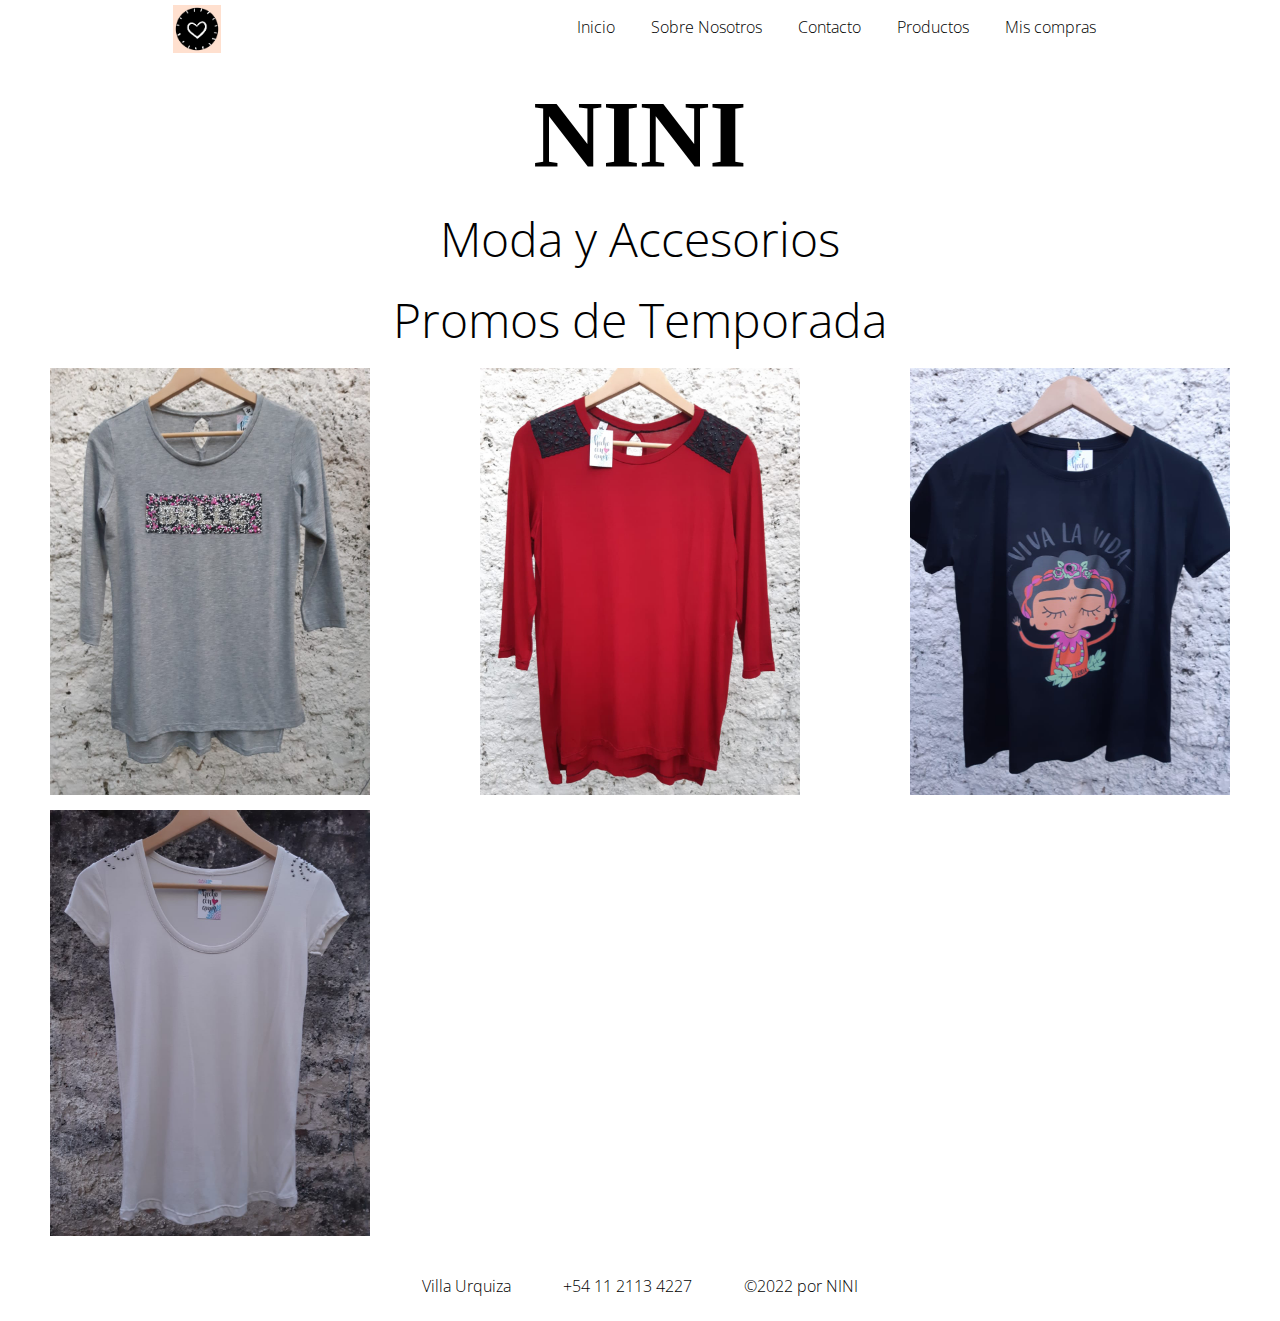
<file: index.html>
<!DOCTYPE html>
<html lang="es">

<head>
    <meta charset="UTF-8">
    <meta http-equiv="X-UA-Compatible" content="IE=edge">
    <meta name="viewport" content="width=device-width, initial-scale=1.0">
    <link rel="stylesheet" href="css/style.css">
    <link rel="shortcut icon" href="./images/MIA logo (1).png">
    <link rel="preconnect" href="https://fonts.googleapis.com">
    <link rel="preconnect" href="https://fonts.gstatic.com" crossorigin>
    <link href="https://fonts.googleapis.com/css2?family=Open+Sans+Condensed:ital,wght@0,300;0,700;1,300&display=swap"
        rel="stylesheet">
    <link rel="stylesheet" href="amsterdam-two-ttf-maisfontes.a603/amsterdam-two-ttf.ttf">
    <link     rel="stylesheet"     href="https://cdnjs.cloudflare.com/ajax/libs/animate.css/4.1.1/animate.min.css"   />
    <title>NINI</title>

</head>

<body>
    <header>
        <nav class="nav-bar">
            <a href="./index.html">
                <img src="./images/MIA logo (1).png" alt="Logo">
            </a>
            <ul>
                <li> <a href="./index.html"> Inicio </a> </li>
                <li> <a href="./pages/sobrenosotros.html"> Sobre Nosotros </a> </li>
                <li> <a href="./pages/contacto.html"> Contacto </a> </li>
                <li> <a href="./pages/productos.html"> Productos </a> </li>
                <li> <a href="./pages/compras.html"> Mis compras </a> </li>
            </ul>
        </nav>

    </header>
    <main>
        <h1>NINI</h1>
        <h4>Moda y Accesorios</h4>
    </main>

    <section class="container-promos">
        <h2>Promos de Temporada</h2>
        <div class="container">
            <div class="container-products">

                <div class="producto1">
                    <a href="./productos.html"><img src="./images/WhatsApp_Image_2021-11-13_at_20.01.12.jpeg"
                            alt=""> </a>
                           
                </div>
                <div class="producto2">
                    <a href="./productos.html"><img src="./images/WhatsApp_Image_2021-11-13_at_20.01.13.jpeg"
                            alt=""></a>
                </div>
                <div class="producto3">
                    <a href="./productos.html"><img src="./images/WhatsApp_Image_2021-11-13_at_20.01.14.jpeg"
                            alt=""></a>
                </div>
                <div class="producto4">
                    <a href="./productos.html"><img src="./images/WhatsApp_Image_2021-11-13_at_20.01.16.jpeg"
                            alt=""></a>
                </div>
               <!-- <div class="producto5">
                    <a href="./productos.html"><img src="./images/WhatsApp_Image_2021-11-13_at_20.01.12.jpeg"
                            alt=""></a>
                </div>
                <div class="producto6">
                    <a href="./productos.html"><img src="./images/WhatsApp_Image_2021-11-13_at_20.01.13.jpeg"
                            alt=""></a>
                </div>
                <div class="producto7">
                    <a href="./productos.html"><img src="./images/WhatsApp_Image_2021-11-13_at_20.01.14.jpeg"
                            alt=""></a>
                </div>
                <div class="producto8">
                    <a href="./productos.html"><img src="./images/WhatsApp_Image_2021-11-13_at_20.01.16.jpeg"
                            alt=""></a>
                </div>
-->

            </div>
        </div>
    </section>
    <footer class="container-footer">
        <ul>
            <li>Villa Urquiza</li>
            <li>+54 11 2113 4227</li>
            <li>©2022 por NINI    </li>
        </ul>

    </footer>
</body>

</html>
</file>
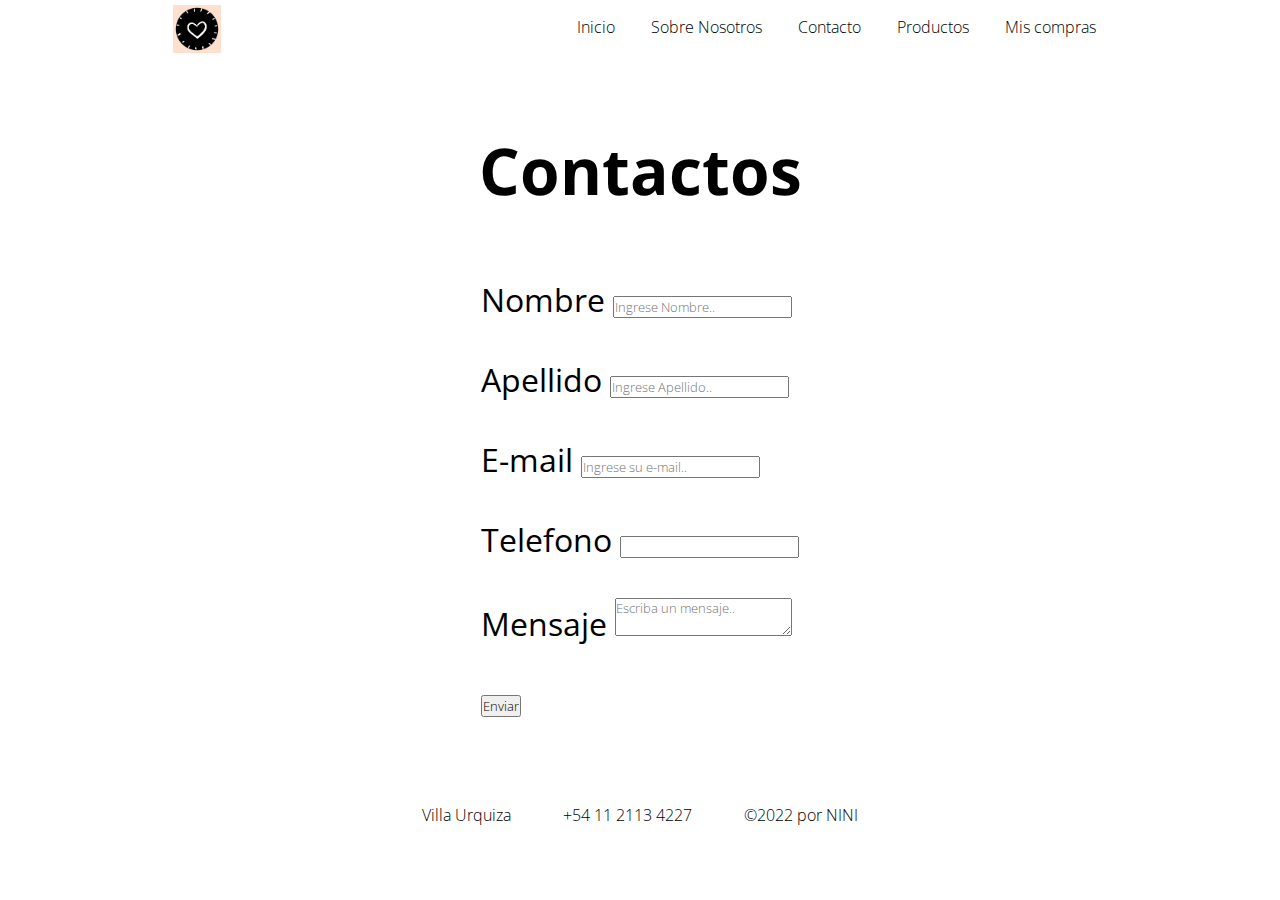
<file: pages/contacto.html>
<!DOCTYPE html>
<html lang="es">

    <head>
        <meta charset="UTF-8">
        <meta http-equiv="X-UA-Compatible" content="IE=edge">
        <meta name="viewport" content="width=device-width, initial-scale=1.0">
        <link rel="stylesheet" href="../css/style.css">
        <link rel="shortcut icon" href="../images/MIA logo (1).png">
        <link rel="preconnect" href="https://fonts.googleapis.com">
        <link rel="preconnect" href="https://fonts.gstatic.com" crossorigin>
        <link href="https://fonts.googleapis.com/css2?family=Open+Sans+Condensed:ital,wght@0,300;0,700;1,300&display=swap"
            rel="stylesheet">
        <link rel="stylesheet" href="../amsterdam-two-ttf-maisfontes.a603/">
        <link     rel="stylesheet"     href="https://cdnjs.cloudflare.com/ajax/libs/animate.css/4.1.1/animate.min.css"   />
        <title>NINI</title>
    
    </head>
    
    <body>
        <header>
            <nav class="nav-bar">
                <a href="../index.html">
                    <img src="../images/MIA logo (1).png" alt="Logo">
                </a>
                <ul>
                    <li> <a href="../index.html"> Inicio </a> </li>
                    <li> <a href="./sobrenosotros.html"> Sobre Nosotros </a> </li>
                    <li> <a href="./contacto.html"> Contacto </a> </li>
                    <li> <a href="./productos.html"> Productos </a> </li>
                    <li> <a href="./compras.html"> Mis compras </a> </li>
                </ul>
            </nav>
    
        </header>

    <div class="container-contactos">
        <h2 class="animate__backInLeft">Contactos</h2>
    </div>
    <section class="container-form">



        <form>

            <label for="nombre">Nombre</label>
            <input type="text" id="nombre" name="Nombre" placeholder="Ingrese Nombre..">

            <br />
            <br />

            <label for="apellido">Apellido</label>
            <input type="text" id="apellido" name="apellido" placeholder="Ingrese Apellido..">

            <br />
            <br />

            <label for="email">E-mail</label>
            <input type="email" id="email" name="email" placeholder="Ingrese su e-mail..">

            <br />
            <br />

            <label for="number">Telefono </label>
            <input type="number" id="number" required>

            <br />
            <br />


            <label for="subject">Mensaje</label>
            <textarea id="subject" name="mensaje" placeholder="Escriba un mensaje.."></textarea>
            <br />
            <br />
            <input type="submit" value="Enviar">


            <br />
            <br />


        </form>

    </section>
    <footer class="container-footer">
        <ul>
            <li>Villa Urquiza</li>
            <li>+54 11 2113 4227</li>
            <li>©2022 por NINI</li>
        </ul>

    </footer>
</body>

</html>
</file>
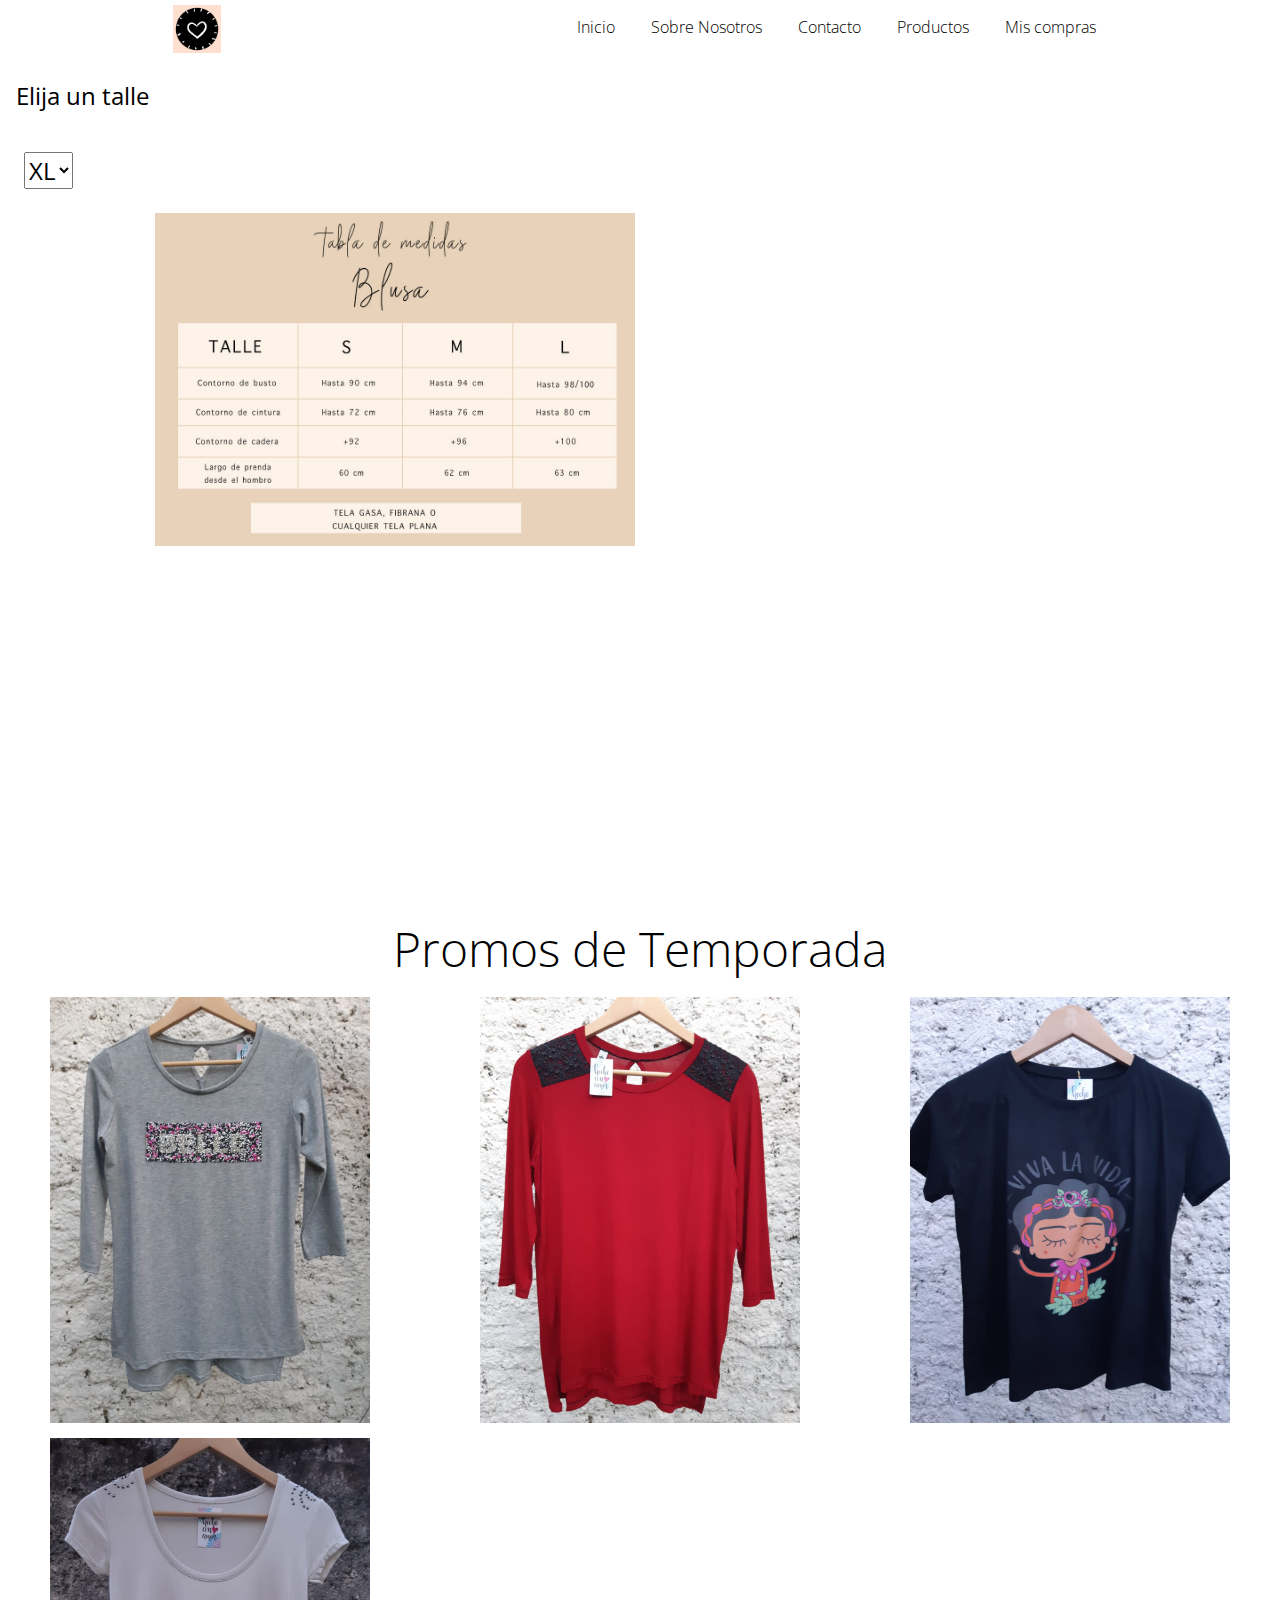
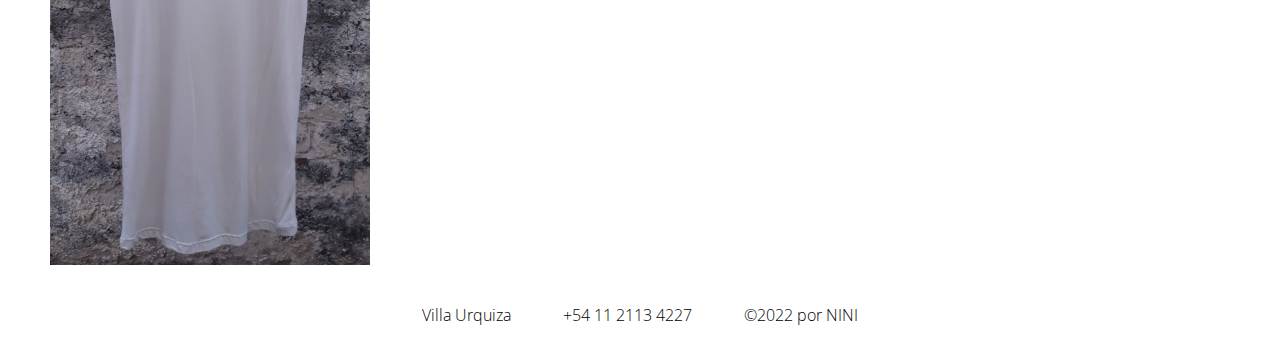
<file: pages/productos.html>
<!DOCTYPE html>
<html lang="es">

    <head>
        <meta charset="UTF-8">
        <meta http-equiv="X-UA-Compatible" content="IE=edge">
        <meta name="viewport" content="width=device-width, initial-scale=1.0">
        <link rel="stylesheet" href="../css/style.css">
        <link rel="shortcut icon" href="../images/MIA logo (1).png">
        <link rel="preconnect" href="https://fonts.googleapis.com">
        <link rel="preconnect" href="https://fonts.gstatic.com" crossorigin>
        <link href="https://fonts.googleapis.com/css2?family=Open+Sans+Condensed:ital,wght@0,300;0,700;1,300&display=swap"
            rel="stylesheet">
        <link rel="stylesheet" href="../amsterdam-two-ttf-maisfontes.a603/">
        <link     rel="stylesheet"     href="https://cdnjs.cloudflare.com/ajax/libs/animate.css/4.1.1/animate.min.css"   />
        <title>NINI</title>
    
    </head>
    
    <body>
        <header>
            <nav class="nav-bar">
                <a href="../index.html">
                    <img src="../images/MIA logo (1).png" alt="Logo">
                </a>
                <ul>
                    <li> <a href="../index.html"> Inicio </a> </li>
                    <li> <a href="./sobrenosotros.html"> Sobre Nosotros </a> </li>
                    <li> <a href="./contacto.html"> Contacto </a> </li>
                    <li> <a href="./productos.html"> Productos </a> </li>
                    <li> <a href="./compras.html"> Mis compras </a> </li>
                </ul>
            </nav>
    
        </header>

    <div class="container-catalogo">
        <h2>Elija un talle</h2>
        <select name="Talles">
            <option value="XL">XL </option>
            <option value="L"> L </option>
            <option value="M"> M </option>
            <option value="S"> S </option>
        </select>
    </div>
</div>
<div class="talles-blusas">
    <a href="./productos.html"><img src="../images/blusa.jpg"
            alt=""></a>
</div>
    <section class="container-promos">
        <h2>Promos de Temporada</h2>
        <div class="container">
            <div class="container-products">

                <div class="producto1">
                    <a href="./productos.html"><img src="../images/WhatsApp_Image_2021-11-13_at_20.01.12.jpeg"
                            alt=""> </a>
                           
                </div>
                <div class="producto2">
                    <a href="./productos.html"><img src="../images/WhatsApp_Image_2021-11-13_at_20.01.13.jpeg"
                            alt=""></a>
                </div>
                <div class="producto3">
                    <a href="./productos.html"><img src="../images/WhatsApp_Image_2021-11-13_at_20.01.14.jpeg"
                            alt=""></a>
                </div>
                <div class="producto4">
                    <a href="./productos.html"><img src="../images/WhatsApp_Image_2021-11-13_at_20.01.16.jpeg"
                            alt=""></a>
                </div>
               <!-- <div class="producto5">
                    <a href="./productos.html"><img src="../images/WhatsApp_Image_2021-11-13_at_20.01.12.jpeg"
                            alt=""></a>
                </div>
                <div class="producto6">
                    <a href="./productos.html"><img src="../images/WhatsApp_Image_2021-11-13_at_20.01.13.jpeg"
                            alt=""></a>
                </div>
                <div class="producto7">
                    <a href="./productos.html"><img src="../images/WhatsApp_Image_2021-11-13_at_20.01.14.jpeg"
                            alt=""></a>
                </div>
                <div class="producto8">
                    <a href="./productos.html"><img src="../images/WhatsApp_Image_2021-11-13_at_20.01.16.jpeg"
                            alt=""></a>
                </div>
-->

            </div>
        </div>
    </section>
    <footer class="container-footer">
        <ul>
            <li>Villa Urquiza</li>
            <li>+54 11 2113 4227</li>
            <li>©2022 por NINI</li>
        </ul>

    </footer>
</body>

</html>
</file>
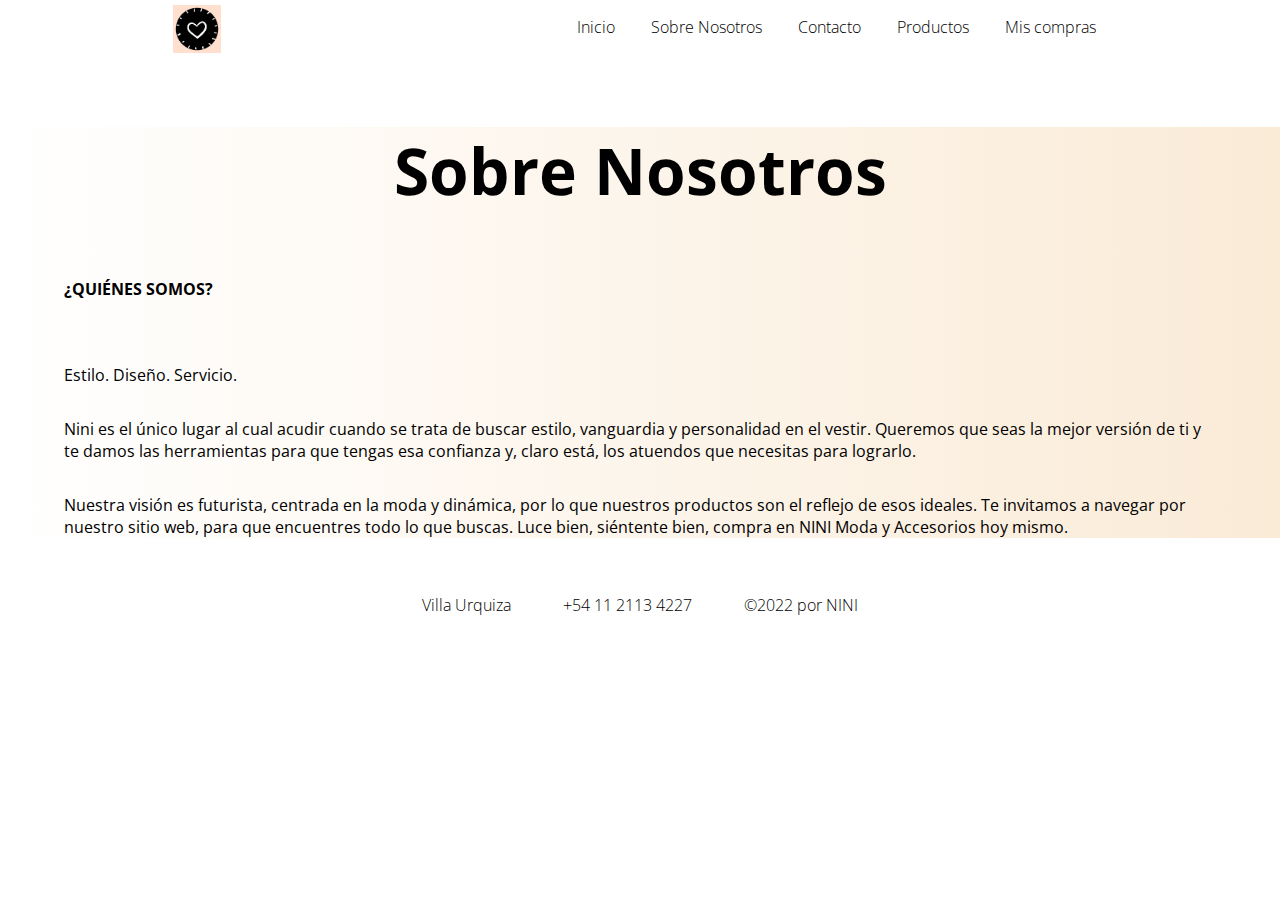
<file: pages/sobrenosotros.html>
<!DOCTYPE html>
<html lang="es">

<head>
    <meta charset="UTF-8">
    <meta http-equiv="X-UA-Compatible" content="IE=edge">
    <meta name="viewport" content="width=device-width, initial-scale=1.0">
    <link rel="stylesheet" href="../css/style.css">
    <link rel="shortcut icon" href="../images/MIA logo (1).png">
    <link rel="preconnect" href="https://fonts.googleapis.com">
    <link rel="preconnect" href="https://fonts.gstatic.com" crossorigin>
    <link href="https://fonts.googleapis.com/css2?family=Open+Sans+Condensed:ital,wght@0,300;0,700;1,300&display=swap"
        rel="stylesheet">
    <link rel="stylesheet" href="../amsterdam-two-ttf-maisfontes.a603/">

    <title>NINI</title>

</head>

<body>
    <header>
        <nav class="nav-bar">
            <a href="../index.html">
                <img src="../images/MIA logo (1).png" alt="Logo">
            </a>
            <ul>
                <li> <a href="../index.html"> Inicio </a> </li>
                <li> <a href="./sobrenosotros.html"> Sobre Nosotros </a> </li>
                <li> <a href="./contacto.html"> Contacto </a> </li>
                <li> <a href="./productos.html"> Productos </a> </li>
                <li> <a href="./compras.html"> Mis compras </a> </li>
            </ul>
        </nav>

    </header>
    <section class="container container-sobrenosotros">
        <h2>Sobre Nosotros</h2>

        <h4>¿QUIÉNES SOMOS?</h4>

        <p>Estilo. Diseño. Servicio.</p>
        <p>Nini es el único lugar al cual acudir cuando se trata de buscar estilo, vanguardia y personalidad en
            el vestir. Queremos que seas la mejor versión de ti y te damos las herramientas para que tengas esa
            confianza y, claro está, los atuendos que necesitas para lograrlo.</p>

        <p> Nuestra visión es futurista, centrada en la moda y dinámica, por lo que nuestros productos son el reflejo de
            esos ideales. Te invitamos a navegar por nuestro sitio web, para que encuentres todo lo que buscas. Luce
            bien, siéntente bien, compra en NINI Moda y Accesorios hoy mismo.</p>

    </section>
    <footer class="container-footer">
        <ul>
            <li>Villa Urquiza</li>
            <li>+54 11 2113 4227</li>
            <li>©2022 por NINI</li>
        </ul>

    </footer>
</body>

</html>
</file>
<file: css/style.css>
*{
    padding: 0;
    margin: 0;
    font-family: 'Open Sans Condensed', sans-serif;
    font-family: 'Amsterdam Two';
}

h1 {
    font-family: 'Amsterdam Two_ttf';
    display: block;
    text-align: center;
    font-size: 6rem;
    margin: 1rem;
    
}

h1, h4, h2{
    transition: 1s;
}
main h4{
    text-align: center;
    display: block;
    font-weight: 200;
    font-size: 3rem;
    margin: 1rem;
}
h2,h3,h4,p {
    font-family: 'Open Sans Condensed', sans-serif;
}
.container-promos h2{
    font-size: 3rem;
    font-weight: 200;
    text-align: center;
    margin: 1rem;
}
ul, li, a {
    font-family: 'Open Sans Condensed', sans-serif;
    font-weight: 200;
    text-decoration: none;
    color: #000;    
}
.nav-bar{
    display: flex;
    flex-direction: row;
    justify-content: space-around;
}
.nav-bar img{
    width: 3rem;
    height: auto;
    margin: 5px;
}
.nav-bar ul {
    text-align: center;
    
}
.nav-bar li {
    display: inline-block;
    margin: 1rem;
}

/*vista movil*/
@media only screen and (max-width:599px) {
    h1{font-family: 'Amsterdam Two_ttf';
        display: flex;
        text-align: center;
        justify-content: center;
        font-size: 4rem;
        margin: 1rem;
    }
    .container-products {
        display: grid;
        grid-template-columns: 1fr;
        grid-template-rows: auto;
        gap: 10px 10px;
        grid-auto-flow: row;
        justify-content: center;
        align-content: center;
        justify-items: center;
        align-items: center;
        grid-template-areas:
        "producto1"
        "producto2"
        "producto3"
        "producto4"
        "producto5"
        "producto6"
        "producto7"
        "producto8";
    }
   

  .container-products img {
      width: 20rem;
      height: auto;
  }

  .producto1 {
  
    grid-template-rows: 1fr 1fr;
    justify-self: center;    
    align-self: center;
    grid-auto-flow: row;
    grid-area: producto1;
    
  }
  
  .producto2 {
  
    justify-self: center;
    align-self: center;
    grid-area: producto2;
  }
  
  .producto3 {
  
    justify-self: center;
    align-self: center;
    grid-area: producto3;
  }
  
  .producto4 {
  
    justify-self: center;
    align-self: center;
    grid-area: producto4;
  }
  
  .producto5 {
  
    justify-self: center;
    align-self: center;
    grid-area: producto5;
  }
  
  .producto6 {
  
    justify-self: center;
    align-self: center;
    grid-area: producto6;
  }
  
  .producto7 {
  
    justify-self: center;
    align-self: center;
    grid-area: producto7;
  }
  
  .producto8 {
  
    justify-self: center;
    align-self: center;
    grid-area: producto8;
  }
}
/*VISTA TABLET*/
@media only screen and (min-width:600px) and (max-width:1023px) {
    .container-products {
        display: grid;
        grid-template-columns: 1fr 1fr;
       grid-template-rows: auto auto;
        gap: 10px 10px;
       grid-auto-flow: row;
        justify-content: center;
       align-content: center;
       justify-items: center;
      align-items: center;
      grid-template-areas:
        "producto1 producto2"
        "producto3 producto4"
        "producto5 producto6"
        "producto7 producto8";
    }
   

  .container-products img {
      width: 15rem;
      height: auto;
  }

  .producto1 {
  
    grid-template-rows: 1fr 1fr;
    justify-self: center;    
    align-self: center;
    grid-auto-flow: row;
    grid-area: producto1;
    
  }
  
  .producto2 {
  
    justify-self: center;
    align-self: center;
    grid-area: producto2;
  }
  
  .producto3 {
  
    justify-self: center;
    align-self: center;
    grid-area: producto3;
  }
  
  .producto4 {
  
    justify-self: center;
    align-self: center;
    grid-area: producto4;
  }
  
  .producto5 {
  
    justify-self: center;
    align-self: center;
    grid-area: producto5;
  }
  
  .producto6 {
  
    justify-self: center;
    align-self: center;
    grid-area: producto6;
  }
  
  .producto7 {
  
    justify-self: center;
    align-self: center;
    grid-area: producto7;
  }
  
  .producto8 {
  
    justify-self: center;
    align-self: center;
    grid-area: producto8;
  }
}

/*VISTA ESCRITORIO*/
@media only screen and (min-width: 1024px) {
  .container-products {
       display: grid;
        grid-template-columns: 1fr 1fr 1fr;
       grid-template-rows: auto auto auto;
        gap: 10px 10px;
       grid-auto-flow: row;
        justify-content: center;
       align-content: center;
       justify-items: center;
       align-items: center;
        grid-template-areas:
        "producto1 producto2 producto3"
        "producto4 producto5 producto6"
        "producto7 producto8 none";  
    }
    
   

  .container-products img {
      width: 20rem;
      height: auto;
  }
  

  .producto1 {
  
    grid-template-rows: 1fr 1fr;
    justify-self: center;    
    align-self: center;
    grid-auto-flow: row;
    grid-area: producto1;
    
  }
  
  .producto2 {
  
    justify-self: center;
    align-self: center;
    grid-area: producto2;
  }
  
  .producto3 {
  
    justify-self: center;
    align-self: center;
    grid-area: producto3;
  }
  
  .producto4 {
  
    justify-self: center;
    align-self: center;
    grid-area: producto4;
  }
  
  .producto5 {
  
    justify-self: center;
    align-self: center;
    grid-area: producto5;
  }
  
  .producto6 {
  
    justify-self: center;
    align-self: center;
    grid-area: producto6;
  }
  
  .producto7 {
  
    justify-self: center;
    align-self: center;
    grid-area: producto7;
  }
  
  .producto8 {
  
    justify-self: center;
    align-self: center;
    grid-area: producto8;
  }
 
}
.talles-blusas img{
  width: 30rem;
    height: auto;
    margin: auto auto;   
}
.talles-blusas {
  display: grid;
  grid-template-columns: 1fr 1fr;
 grid-template-rows: auto auto;
  gap: 10px 10px;
 grid-auto-flow: row;
  justify-content: center;
 align-content: center;
 justify-items: center;
 align-items: center;
  grid-template-areas:
  "none talles-blusas"
}
.talles-blusas {

  grid-template-rows: 1fr 1fr;
  justify-self: center;    
  align-self: center;
  grid-auto-flow: row;
  grid-area: talles-blusas;
  
}
.talles-blusas:hover{
  animation: varios 5s;
}
@keyframes varios{
 0%{background-color: aliceblue;}
  50%{background-color: bisque;}
  
  100%{ background-color: white;

  }
}

/*.container-products ul li a{
    display: inline-flex;
    margin: 1.5rem;
    justify-content: center;
    align-items: center;
}

.container-products img {
    display: inline-flex;
    width: 12rem;
    height: 100%;
}*/
.container-footer{
    display: flex;
    flex-direction: row;
    justify-content: center;
}
.container-footer ul li{
    margin: 1.5rem;
    display: inline-block;
    text-align: center; 
    justify-content: center;
    align-content: center;   
}

.container-sobrenosotros h2{
    margin: 4rem;
    text-align: center;
    font-size: 4rem;
}
.container-sobrenosotros h4{
    margin: 4rem;
}
.container-sobrenosotros p{
    margin: 2rem 4rem;
}

.container-form label{
    font-family: 'Open Sans Condensed';
    font-weight: 400;
}
.container-form input{
    font-family: 'Open Sans Condensed';
    font-weight: 200;
}
.container-form textarea{
    font-family: 'Open Sans Condensed';
    font-weight: 200;
}

.container-contactos h2{
    margin: 4rem;
    text-align: center;
    font-size: 4rem;
}
.container-form {
    margin: 1.5rem 4rem;
    display: flex;
    justify-content: center;
    align-items: center;
    font-size: 2rem;

    
}


.container-catalogo h2{
    margin: 1rem;
    font-weight: 400;
}
.container-catalogo select option{
    margin: 1.5rem;
    font-family: 'Open Sans Condensed';
    font-weight: 400;
}
.container-catalogo select {
    margin: 1.5rem;
    font-family: 'Open Sans Condensed';
    font-size: 1.5rem;
}
.container-sobrenosotros {
    background-image: linear-gradient(to left, antiquewhite, white);
}




@media only screen and (max-width: 599px){
    header {
        background-color:rgb(250, 240, 226);
    }
}
@media only screen and (min-width: 600px) and (max-width: 1023px){
    header{
        background-color:cornsilk;
    }
    .container-footer{
      background-color:cornsilk;
    }
}
@media only screen and (min-width: 1024px){
    header {
        background-color: white;
    }
  }
</file>
